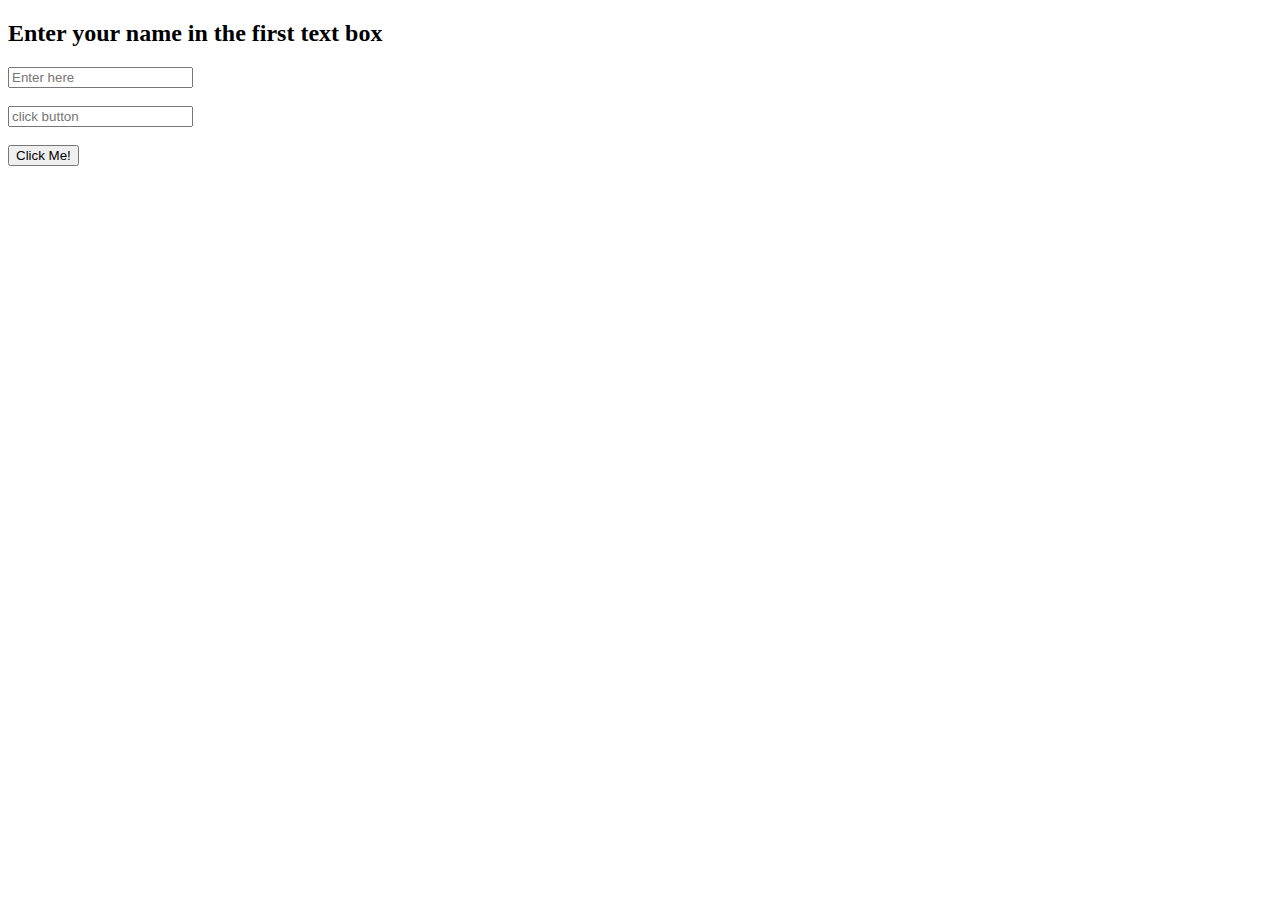
<file: Day 3-4/Q2.html>
<!DOCTYPE html>
<html lang="en">
<head>
    <meta charset="UTF-8">
    <meta name="viewport" content="width=device-width, initial-scale=1.0">
    <title>Question 2</title>
</head>
<body>
    <h2>Enter your name in the first text box</h2>
    <input id="text1" type="text" placeholder="Enter here"/>
    <br/><br/>
    <input id="text2" type="text" placeholder="click button"/>
    <br/><br/>
    <button id="btn" onclick="change()">Click Me!</button>
    <script src="Q2.js"></script>
</body>
</html>
</file>
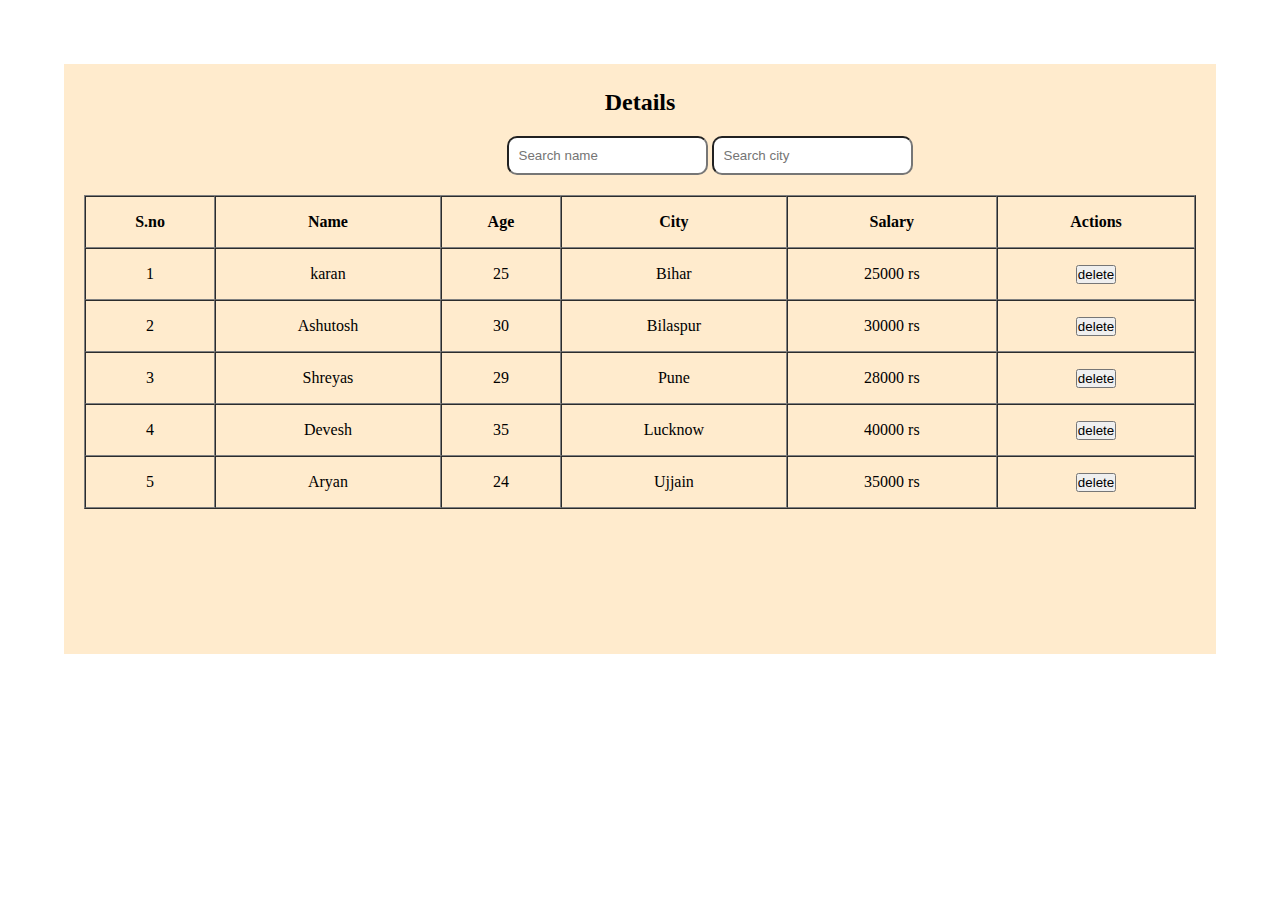
<file: Day 5-6/Q1.html>
<!DOCTYPE html>
<html lang="en">
<head>
    <meta charset="UTF-8">
    <meta name="viewport" content="width=device-width, initial-scale=1.0">
    <link rel="stylesheet" href="Q1.css">
    <title>Management System</title>
</head>
<body>
    <div class="data">
        <h2>Details</h2>
        <form class="search">
            <input type="text" placeholder="Search name" id="Searchname" onkeyup="SearchName()"/>
            <input type="text" placeholder="Search city" id="Searchcity" onkeyup="SearchCity()"/>
        </form>
        <table border="1" class="table" cellspacing="0">
            <thead>
                <tr>
                    <th>S.no</th>
                    <th>Name</th>
                    <th>Age</th>
                    <th>City</th>
                    <th>Salary</th>
                    <th>Actions</th>
                </tr>
            </thead>
            <tbody class="list">
                
            </tbody>
        </table>
    </div>
    <script src="Q1.js"></script>
</body>
</html>
</file>
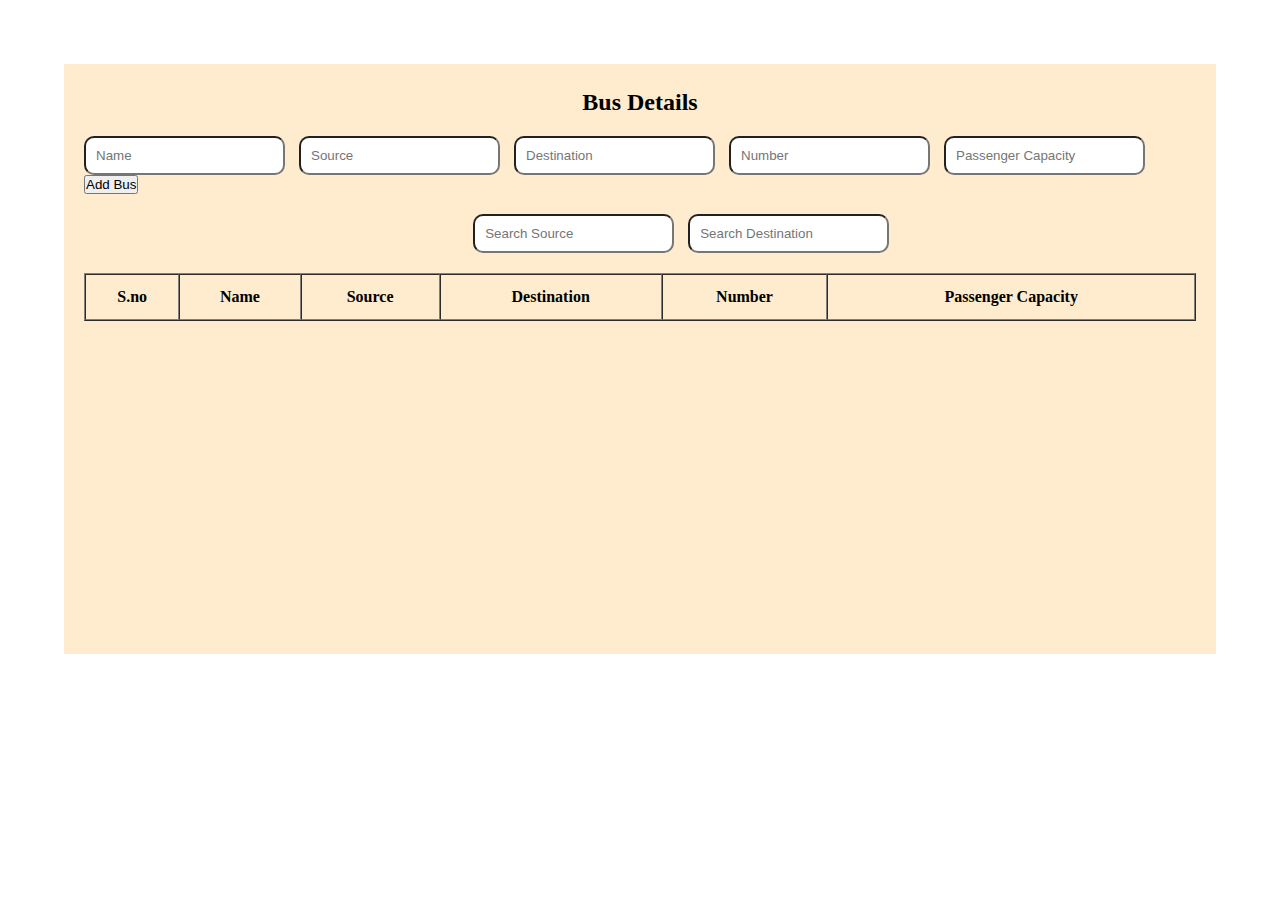
<file: Day 5-6/Q2.html>
<!DOCTYPE html>
<html lang="en">
<head>
    <meta charset="UTF-8">
    <meta name="viewport" content="width=device-width, initial-scale=1.0">
    <link rel="stylesheet" href="Q2.css">
    <title>Bus Assignment</title>
</head>
<body>
    <div class="data">
        <h2>Bus Details</h2>
        <div class="form">
            <form onsubmit="addbus(event)">
              <input type="text" required placeholder="Name" id="name" />
              <input type="text" required placeholder="Source" id="source"/>
              <input type="text" required placeholder="Destination" id="destination" />
              <input type="text" required placeholder="Number" id="num" />
              <input type="number" required placeholder="Passenger Capacity" id="capacity" />
              <button type="submit">Add Bus</button>
            </form>
        </div>
        <form class="search">
            <input type="text" placeholder="Search Source" id="Searchsource" onkeyup="SearchSource()"/>
            <input type="text" placeholder="Search Destination" id="Searchdest" onkeyup="SearchDestination()"/>
        </form>
        <table border="1" class="table" cellspacing="0">
            <thead>
                <tr>
                    <th>S.no</th>
                    <th>Name</th>
                    <th>Source</th>
                    <th>Destination</th>
                    <th>Number</th>
                    <th>Passenger Capacity</th>
                </tr>
            </thead>
            <tbody class="list">
                
            </tbody>
        </table>
    </div>
    <script src="Q2.js"></script>
</body>
</html>
</file>
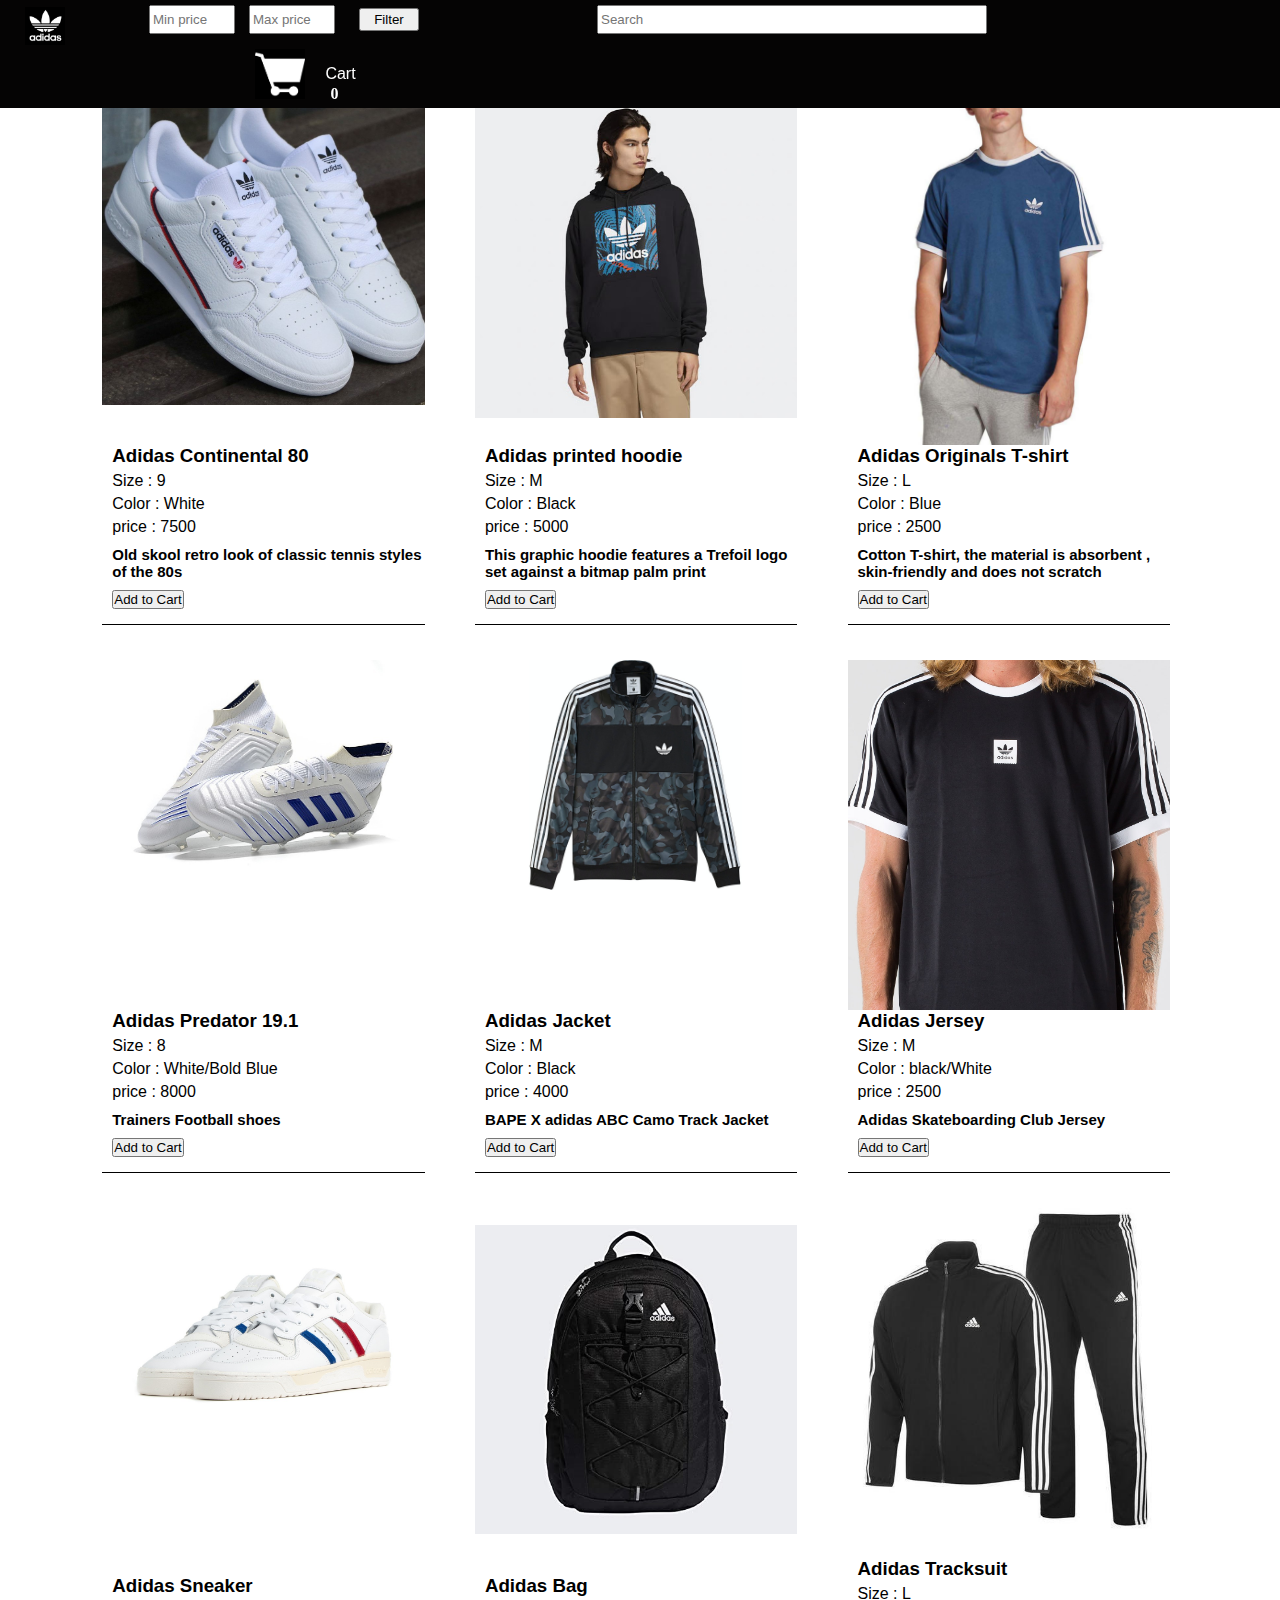
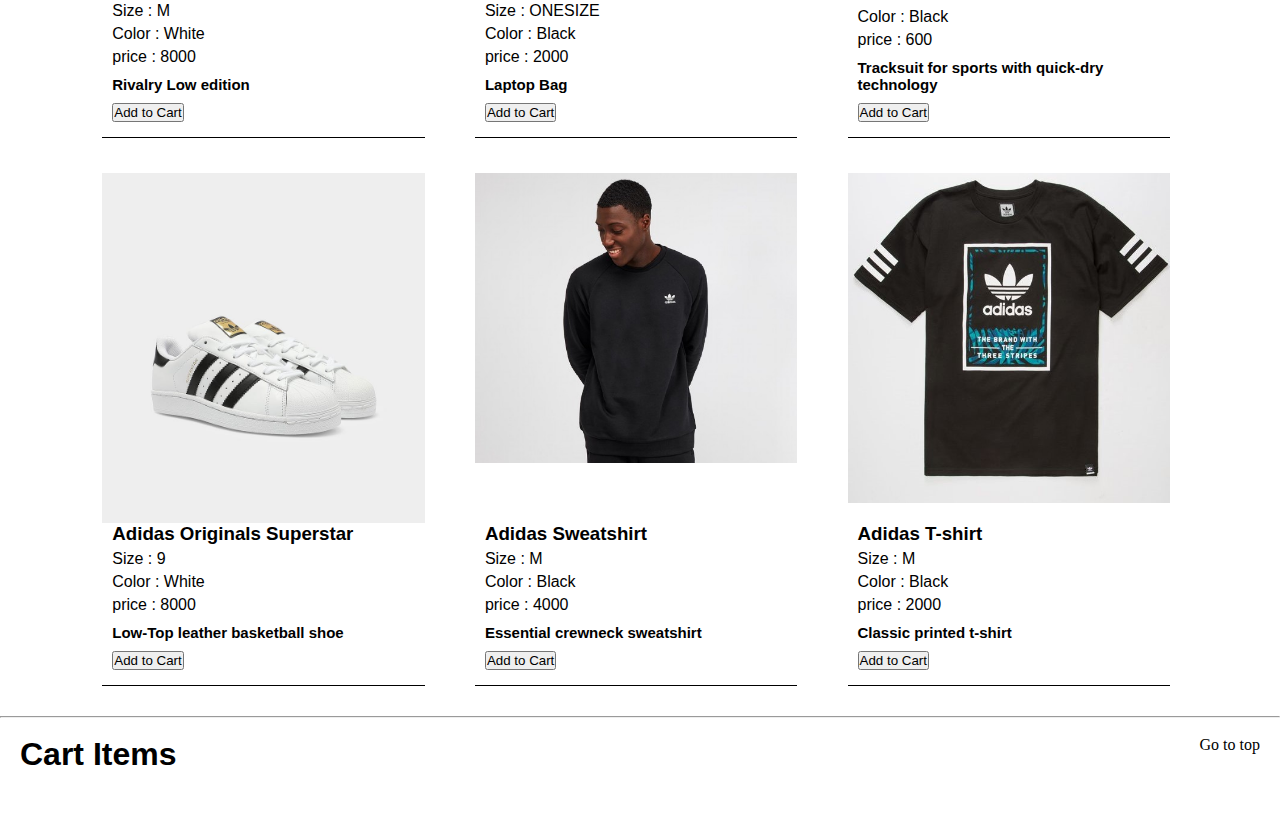
<file: Day 7-8/adidas.html>
<!DOCTYPE html>
<html lang="en">

<head>
    <meta charset="UTF-8">
    <meta name="viewport" content="width=device-width, initial-scale=1.0">
    <title>Adidas</title>
    <link rel="stylesheet" href="adidas.css">
</head>

<body >

    <!-- navbar -->
    <div class="header">
        <div class="brandimg">
            <a href="#"><img class="brandimg" src="images/brandimg.jpg" onclick="location.reload()" title="Home"/></a>
        </div>
        <div class="filter">
            <input type="text"placeholder="Min price"  id="min" title="Minimum price"/>
            <input type="text"  placeholder="Max price" id ="max" title="Maximum price"/>
            <button class="filterbtn" onclick="filter()">Filter</button>
        </div>
        <div class="search">
            <input type="text" style="width: 100%;" placeholder="Search" id="searchstr" onkeyup="search()" title="Search product name">    
        </div>
        <div class="cart" >
            <div class="cartlogo">
                <a href="#cart"><img class="cartlogo" src="images/cartlogo.png" title="Go to cart"></a>
            </div>
            <div class="cartlogo">
                <p style="color: white; padding-bottom: 10px;">Cart</p>
                <h4 style="margin-left: 15px;" id="count">0</h4>
            </div>            
        </div>   
    </div>
    
    <!-- display products -->
    <div class="products">
        <div class="layout" id="item">
            
        </div>
    </div>

    
    <!-- diaplay cart -->
    <div class=cartdisplay id="cart">
        <hr/><br/>
        <h1 >Cart Items</h1>
        <a id="gototop" href="#">Go to top</a>
        <div class="layout" id="cartitem">
        </div>
    </div>


              
<script src="adidas.js"></script>
</body>

</html>
</file>
<file: Day 5-6/Q1.css>
*{
    margin: 0px;
    padding: 0px;
}

h2{
    text-align: center;
    margin: 5px;
}

.table {
    width: 100%;
    margin-top: 20px;
    /* font-family: calibri; */
}

th,
td {
    height: 40px;
    text-align: center;
    padding: 5px;
}

.search{
    margin-top: 20px;
    margin-left: 38%;
}

input{
    padding: 10px;
    border-radius: 10px;
    outline: none;
}

.data{
    background-color: blanchedalmond;
    margin: 5%;
    padding: 20px;
    height: 550px;
}
</file>
<file: Day 5-6/Q2.css>
*{
    margin: 0px;
    padding: 0px;
}

h2{
    text-align: center;
    margin: 5px;
}

.table {
    width: 100%;
    margin-top: 20px;
    /* font-family: calibri; */
}

th,
td {
    height: 40px;
    text-align: center;
    padding: 2px;
}

.search{
    margin-top: 20px;
    margin-left: 35%;
}

.form{
    margin-top: 20px;
}

input{
    margin-right: 10px;
    padding: 10px;
    border-radius: 10px;
    outline: none;
}

.data{
    background-color: blanchedalmond;
    margin: 5%;
    padding: 20px;
    height: 550px;
}
</file>
<file: Day 7-8/adidas.css>
* {
    padding: 0px;
    margin: 0px;
}

.header {
    padding: 5px;
    width: 100%;
    background-color:#050404;
    position: fixed;
    z-index: 10;
}

.brandimg 
{
    margin-left: 10px;
    display: inline-block;
    height:80%;
    width: 40px;
}

.filter{
    margin-left: 80px;
    margin-bottom: 15px;
    display: inline-block;
    width:30%;
    vertical-align: bottom;
}

.filterbtn{
    width: 60px;
    margin-left: 20px;
    padding: 2px;
}

.search{
    width: 30%;
    margin-left: 60px;
    margin-bottom: 15px;
    display: inline-block;
    vertical-align: bottom;
}

.cart {
    margin-left: 250px;
    color:white;
    display: inline-block;
    width: 10%;
    height: 40px;
}

.cartlogo{
    display: inline-block;
     width: 50px;
    height: 50px;  
    margin-right: 5%;
}


input {
    height: 25px;
    width: 80px;
    margin-left: 10px;
    padding-left: 2px;
    margin-top: 0;
    outline: none;
}

.products {
    height: auto;
    padding-bottom: 20px;
    position: relative;
    top: 70px;
}

.layout {
    display: inline-block;
    margin-top: 20px;
    height: auto;
    width: 90%;
    margin-left: 4%;
    padding: 5px;
}

p{ 
    color: black; 
    margin-left: 10px;
    width: 80%;
    height: 20%;
    padding-top: 5px;
    font-family: Geneva, Verdana, sans-serif;
    
}

.background {
    background-color: white;
    border-bottom: 1px solid black;
    display: inline-block;
    margin-bottom: 35px;
    padding-bottom: 15px;
    height: 40%;
    width: 28%;
    margin-left: 4%;
    transition: transform .2s; 
}

.background:hover{
    transform: scale(1.1);
    z-index: -1;
}


.image {
    height: 350px;
    overflow: hidden;
}


.cartdisplay{
    width: 100%;
    background-color: white;
    height: auto;
    padding-bottom: 20px;
    position: relative;
    top: 40px;
}

h1{
    font-family: sans-serif; 
    margin-left: 20px; 
    color: black;
    display: inline;
}

#gototop{
    float: right; 
    margin-right: 20px;
    text-decoration: none;
    color: rgba(0, 0, 0);
}
</file>
